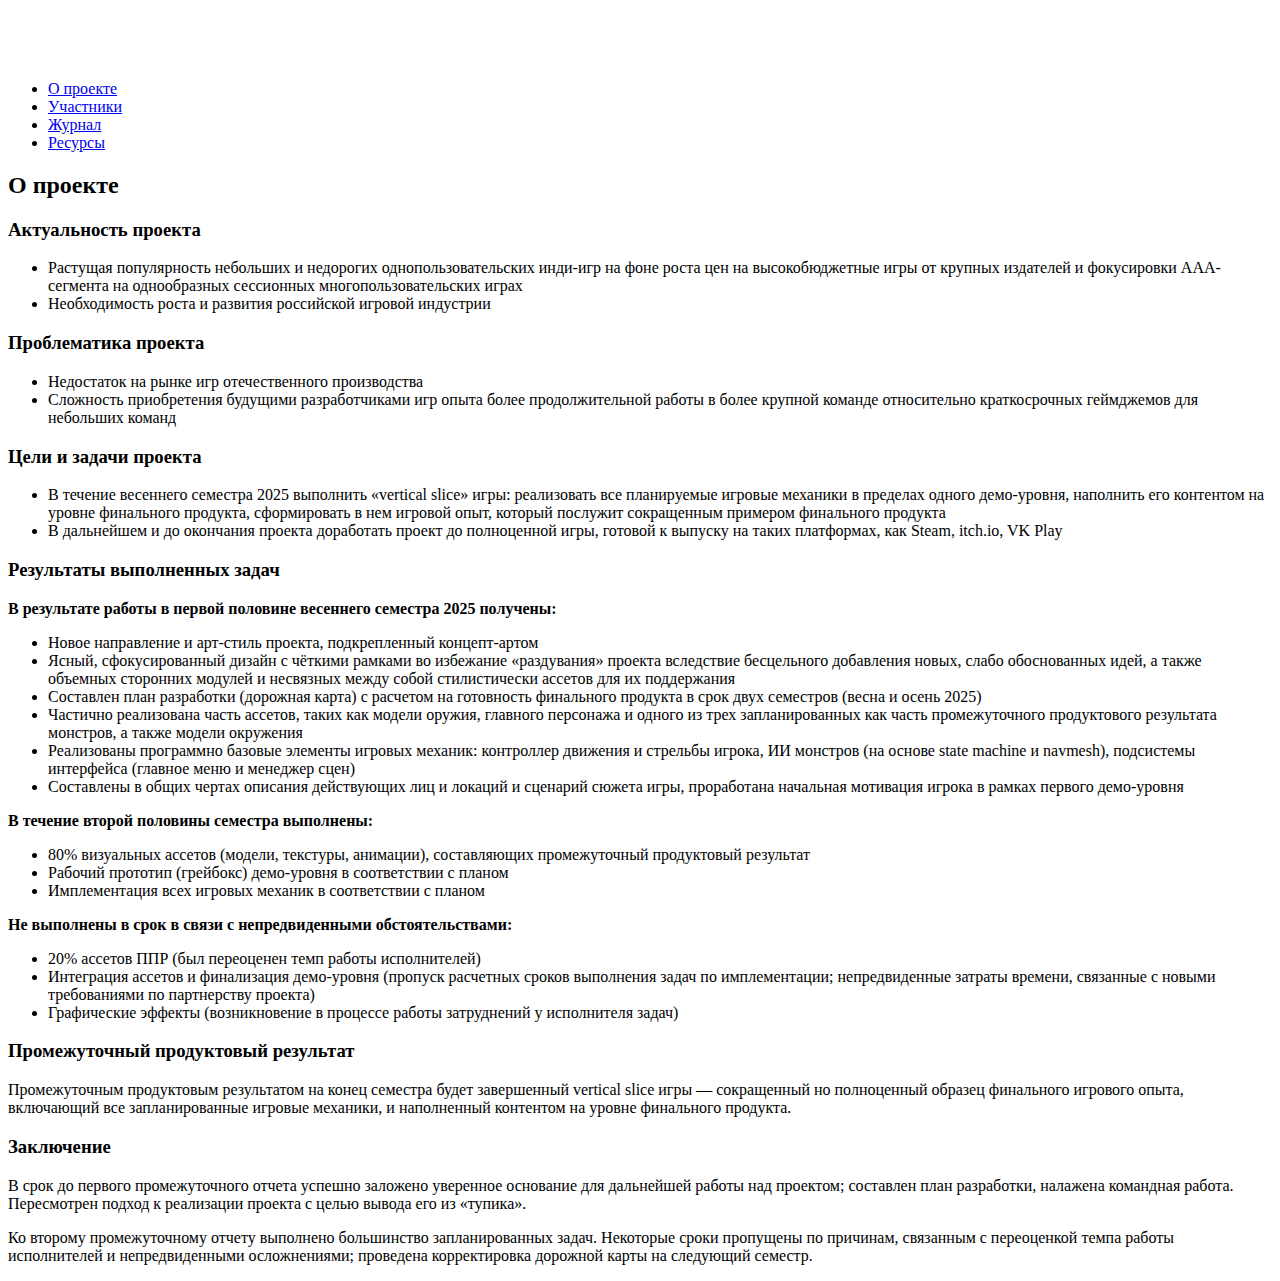
<file: site/about.html>
<!DOCTYPE html>
<html>

    <head>
        <meta chatset="UTF-8"/>
        <meta name="viewport" content="width=device-width, initial-scale=1.0">
        <link rel="stylesheet" href="css/style.css">
        <title>Synthadry - О проекте</title>
    </head>

    <body>
        <header>
        <h1><a href="index.html" style="color: white; text-decoration: none;">Synthadry</a></h1>
        <nav>
            <ul>
                <li><a href="about.html">О проекте</a></li>
                <li><a href="students.html">Участники</a></li>
                <li><a href="magazine.html">Журнал</a></li>
                <li><a href="resources.html">Ресурсы</a></li>
            </ul>
        </nav>
        </header>
    </body>

    <main>
        <section class="block-section">
            <article class="block-item">
               <h2>О проекте</h2>
            </article>

            <article class="block-item">
                <h3>
                    Актуальность проекта
                </h3>
                <ul>
                    <li>
                        Растущая популярность небольших и недорогих однопользовательских инди-игр на фоне роста цен на высокобюджетные игры от крупных издателей и фокусировки ААА-сегмента на однообразных сессионных многопользовательских играх
                    </li>
                    <li>
                        Необходимость роста и развития российской игровой индустрии
                    </li>
                </ul>
            </article>
            <article class="block-item">
                <h3>
                    Проблематика проекта
                </h3>
                <ul>
                    <li>
                        Недостаток на рынке игр отечественного производства
                    </li>
                    <li>
                        Сложность приобретения будущими разработчиками игр опыта более продолжительной работы в более крупной команде относительно краткосрочных геймджемов для небольших команд
                    </li>
                </ul>
            </article>
            <article class="block-item">
                <h3>
                    Цели и задачи проекта
                </h3>
                <ul>
                    <li>
                        В течение весеннего семестра 2025 выполнить «vertical slice» игры: реализовать все планируемые игровые механики в пределах одного демо-уровня, наполнить его контентом на уровне финального продукта, сформировать в нем игровой опыт, который послужит сокращенным примером финального продукта
                    </li>
                    <li>
                        В дальнейшем и до окончания проекта доработать проект до полноценной игры, готовой к выпуску на таких платформах, как Steam, itch.io, VK Play
                    </li>
                </ul>
            </article>
            <article class="block-item">
                <h3>
                    Результаты выполненных задач
                </h3>
                <p><strong>В результате работы в первой половине весеннего семестра 2025 получены:</strong></p>
                <ul>
                    <li>
                        Новое направление и арт-стиль проекта, подкрепленный концепт-артом
                    </li>
                    <li>
                        Ясный, сфокусированный дизайн с чёткими рамками во избежание «раздувания» проекта вследствие бесцельного добавления новых, слабо обоснованных идей, а также объемных сторонних модулей и несвязных между собой стилистически ассетов для их поддержания
                    </li>
                    <li>
                        Составлен план разработки (дорожная карта) с расчетом на готовность финального продукта в срок двух семестров (весна и осень 2025)
                    </li>
                    <li>
                        Частично реализована часть ассетов, таких как модели оружия, главного персонажа и одного из трех запланированных как часть промежуточного продуктового результата монстров, а также модели окружения
                    </li>
                    <li>
                        Реализованы программно базовые элементы игровых механик: контроллер движения и стрельбы игрока, ИИ монстров (на основе state machine и navmesh), подсистемы интерфейса (главное меню и менеджер сцен)
                    </li>
                    <li>
                        Составлены в общих чертах описания действующих лиц и локаций и сценарий сюжета игры, проработана начальная мотивация игрока в рамках первого демо-уровня
                    </li>
                </ul>
                <p><strong>В течение второй половины семестра выполнены:</strong></p>
                <ul>
                    <li>
                        80% визуальных ассетов (модели, текстуры, анимации), составляющих промежуточный продуктовый результат
                    </li>
                    <li>
                        Рабочий прототип (грейбокс) демо-уровня в соответствии с планом
                    </li>
                    <li>
                        Имплементация всех игровых механик в соответствии с планом
                    </li>
                </ul>
                <p><strong>Не выполнены в срок в связи с непредвиденными обстоятельствами:</strong></p>
                <ul>
                    <li>
                        20% ассетов ППР (был переоценен темп работы исполнителей)
                    </li>
                    <li>
                        Интеграция ассетов и финализация демо-уровня (пропуск расчетных сроков выполнения задач по имплементации; непредвиденные затраты времени, связанные с новыми требованиями по партнерству проекта)
                    </li>
                    <li>
                        Графические эффекты (возникновение в процессе работы затруднений у исполнителя задач)
                    </li>
                </ul>
            </article>
            <article class="block-item">
                <h3>
                    Промежуточный продуктовый результат
                </h3>
                <p>
                    Промежуточным продуктовым результатом на конец семестра будет завершенный vertical slice игры — сокращенный но полноценный образец финального игрового опыта, включающий все запланированные игровые механики, и наполненный контентом на уровне финального продукта.
                </p>
            </article>
            <article class="block-item">
                <h3>
                    Заключение
                </h3>
                <p>
                    В срок до первого промежуточного отчета успешно заложено уверенное основание для дальнейшей работы над проектом; составлен план разработки, налажена командная работа. Пересмотрен подход к реализации проекта с целью вывода его из «тупика».
                </p>
                <p>
                    Ко второму промежуточному отчету выполнено большинство запланированных задач. Некоторые сроки пропущены по причинам, связанным с  переоценкой темпа работы исполнителей и непредвиденными осложнениями; проведена корректировка дорожной карты на следующий семестр.
                </p>
            </article>
        </section>
    </main>

</html>
</file>
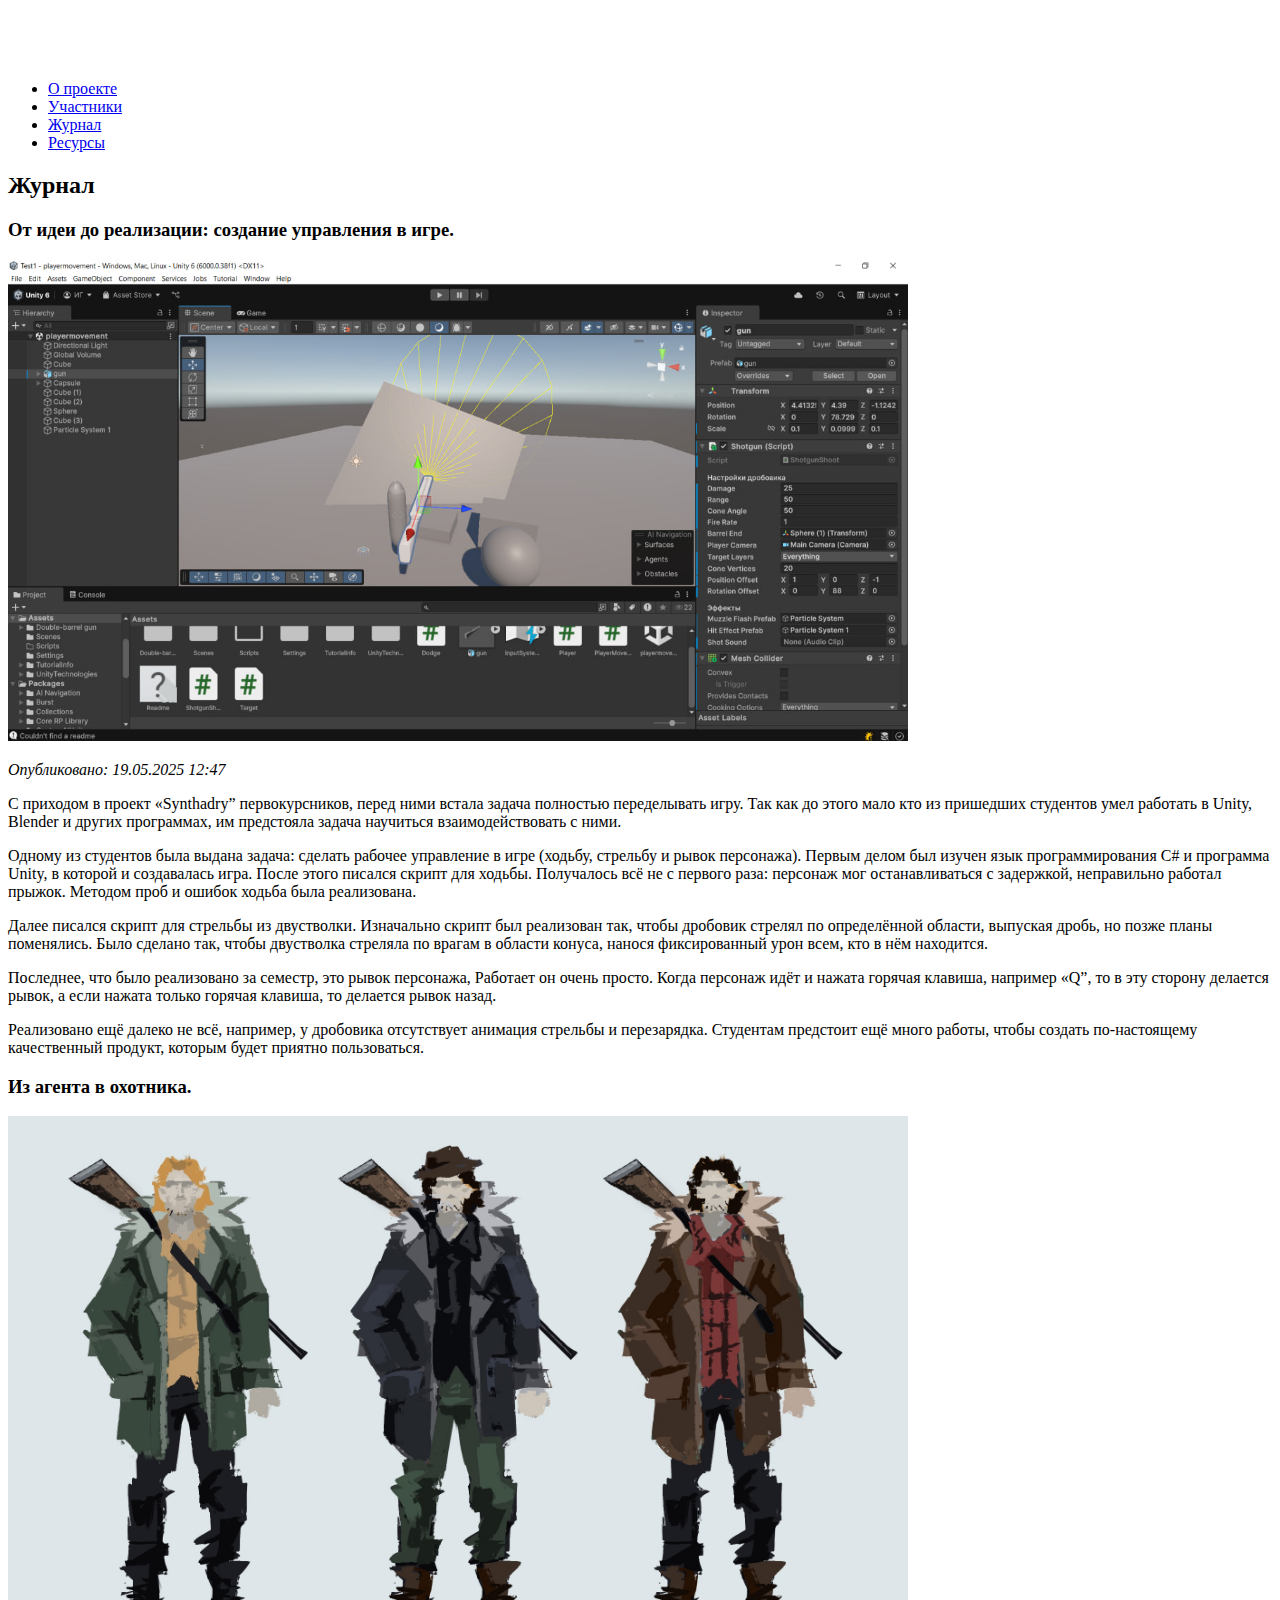
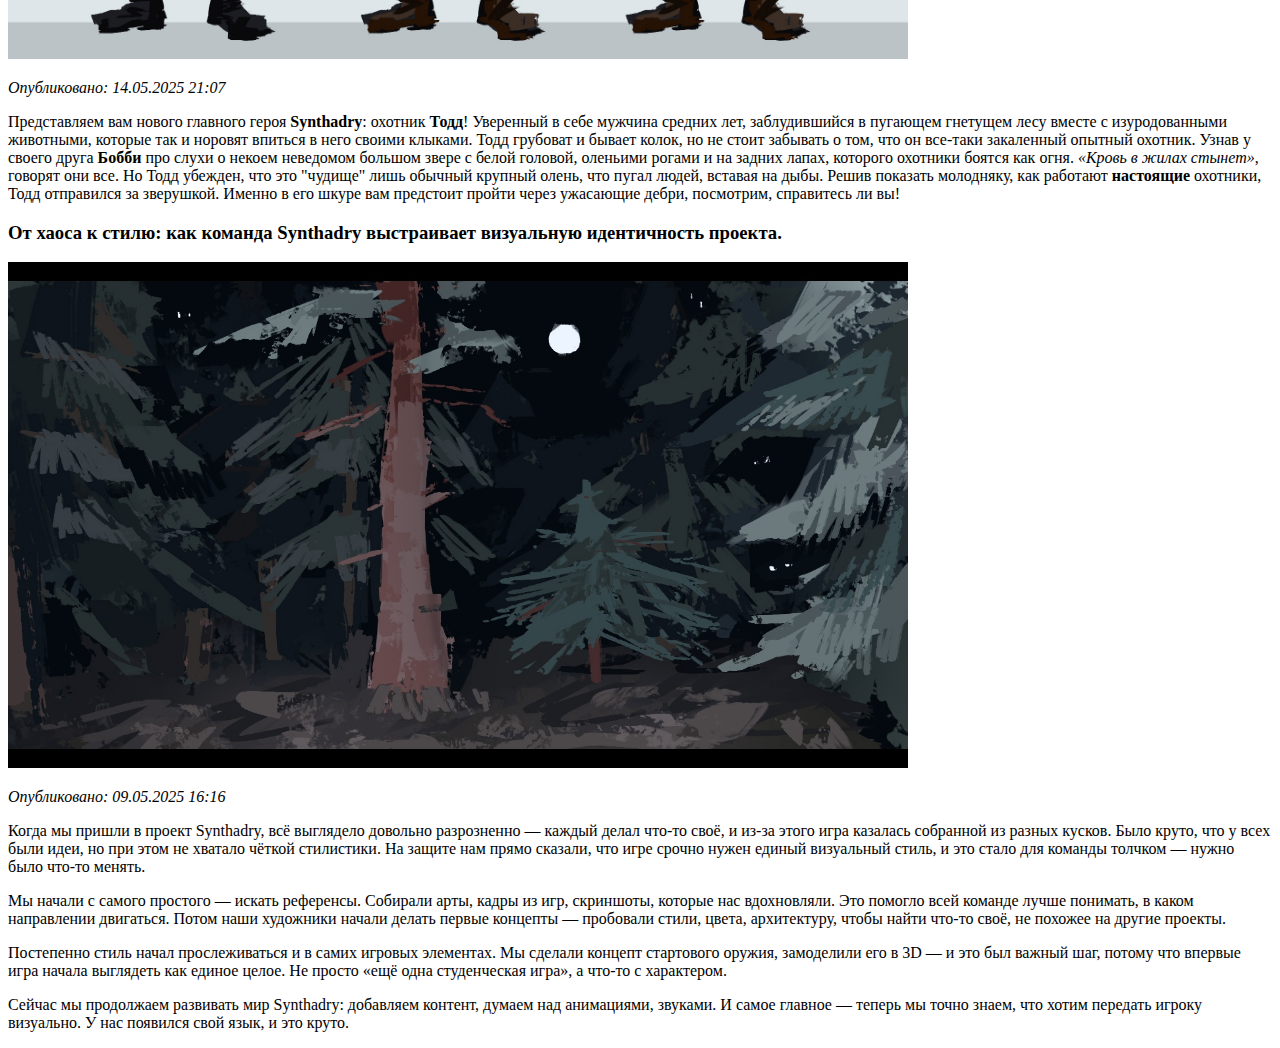
<file: site/magazine.html>
<!DOCTYPE html>
<html lang="ru">

    <head>
        <meta chatset="UTF-8"/>
        <meta name="viewport" content="width=device-width, initial-scale=1.0">
        <link rel="stylesheet" href="css/style.css">
        <title>Synthadry - Журнал</title>
    </head>

    <body>
        <header>
        <h1><a href="index.html" style="color: white; text-decoration: none;">Synthadry</a></h1>
        <nav>
            <ul>
                <li><a href="about.html">О проекте</a></li>
                <li><a href="students.html">Участники</a></li>
                <li><a href="magazine.html">Журнал</a></li>
                <li><a href="resources.html">Ресурсы</a></li>
            </ul>
        </nav>
        </header>
    </body>

    <main>
        <section class="block-section">
            <article class="block-item">
               <h2>Журнал</h2>
            </article>
        </section>

        <section class="news-section">
            <article class="news-item">
                <h3>От идеи до реализации: создание управления в игре.</h3>
                <img src="images/gamedesign.jpg" alt="Реализация дробовика" width="900px">  
                <p><em>Опубликовано: 19.05.2025 12:47</em></p>
                <p>
                    С приходом в проект «Synthadry” первокурсников, перед ними встала задача полностью переделывать игру. Так как до этого мало кто из пришедших студентов умел работать в Unity, Blender и других программах, им предстояла задача научиться взаимодействовать с ними.
                </p>
                <p>
                    Одному из студентов была выдана задача: сделать рабочее управление в игре (ходьбу, стрельбу и рывок персонажа). Первым делом был изучен язык программирования C# и программа Unity, в которой и создавалась игра. После этого писался скрипт для ходьбы. Получалось всё не с первого раза: персонаж мог останавливаться с задержкой, неправильно работал прыжок. Методом проб и ошибок ходьба была реализована.
                </p>
                <p>
                    Далее писался скрипт для стрельбы из двустволки. Изначально скрипт был реализован так, чтобы дробовик стрелял по определённой области, выпуская дробь, но позже планы поменялись. Было сделано так, чтобы двустволка стреляла по врагам в области конуса, нанося фиксированный урон всем, кто в нём находится.
                </p>
                <p>
                    Последнее, что было реализовано за семестр, это рывок персонажа, Работает он очень просто. Когда персонаж идёт и нажата горячая клавиша, например «Q”, то в эту сторону делается рывок, а если нажата только горячая клавиша, то делается рывок назад.
                </p>
                <p>
                    Реализовано ещё далеко не всё, например, у дробовика отсутствует анимация стрельбы и перезарядка. Студентам предстоит ещё много работы, чтобы создать по-настоящему качественный продукт, которым будет приятно пользоваться.
                </p>
            </article>

            <article class="news-item">
                <h3>Из агента в охотника.</h3>
                <img src="images/hunter.jpg" alt="Тодд" width="900px">  
                <p><em>Опубликовано: 14.05.2025 21:07</em></p>
                <p>
                    Представляем вам нового главного героя <strong>Synthadry</strong>: охотник <strong>Тодд</strong>! Уверенный в себе мужчина средних лет, заблудившийся в пугающем гнетущем лесу вместе с изуродованными животными, которые так и норовят впиться в него своими клыками. Тодд грубоват и бывает колок, но не стоит забывать о том, что он все-таки закаленный опытный охотник. Узнав у своего друга <strong>Бобби</strong> про слухи о некоем неведомом большом звере с белой головой, оленьими рогами и на задних лапах, которого охотники боятся как огня. <em><q>Кровь в жилах стынет</q></em>, говорят они все. Но Тодд убежден, что это "чудище" лишь обычный крупный олень, что пугал людей, вставая на дыбы. Решив показать молодняку, как работают <strong>настоящие</strong> охотники, Тодд отправился за зверушкой. Именно в его шкуре вам предстоит пройти через ужасающие дебри, посмотрим, справитесь ли вы!
                </p>
            </article>

            <article class="news-item">
                <h3>От хаоса к стилю: как команда Synthadry выстраивает визуальную идентичность проекта.</h3>
                <img src="images/conceptart.jpg" alt="Концепт-арт" width="900px">  
                <p><em>Опубликовано: 09.05.2025 16:16</em></p>
                <p>
                    Когда мы пришли в проект Synthadry, всё выглядело довольно разрозненно — каждый делал что-то своё, и из-за этого игра казалась собранной из разных кусков. Было круто, что у всех были идеи, но при этом не хватало чёткой стилистики. На защите нам прямо сказали, что игре срочно нужен единый визуальный стиль, и это стало для команды толчком — нужно было что-то менять.
                </p>
                <p>
                    Мы начали с самого простого — искать референсы. Собирали арты, кадры из игр, скриншоты, которые нас вдохновляли. Это помогло всей команде лучше понимать, в каком направлении двигаться. Потом наши художники начали делать первые концепты — пробовали стили, цвета, архитектуру, чтобы найти что-то своё, не похожее на другие проекты.
                </p>
                <p>
                    Постепенно стиль начал прослеживаться и в самих игровых элементах. Мы сделали концепт стартового оружия, замоделили его в 3D — и это был важный шаг, потому что впервые игра начала выглядеть как единое целое. Не просто «ещё одна студенческая игра», а что-то с характером.
                </p>
                <p>
                    Сейчас мы продолжаем развивать мир Synthadry: добавляем контент, думаем над анимациями, звуками. И самое главное — теперь мы точно знаем, что хотим передать игроку визуально. У нас появился свой язык, и это круто.
                </p>
            </article>
        </section>
    </main>
</html>
</file>
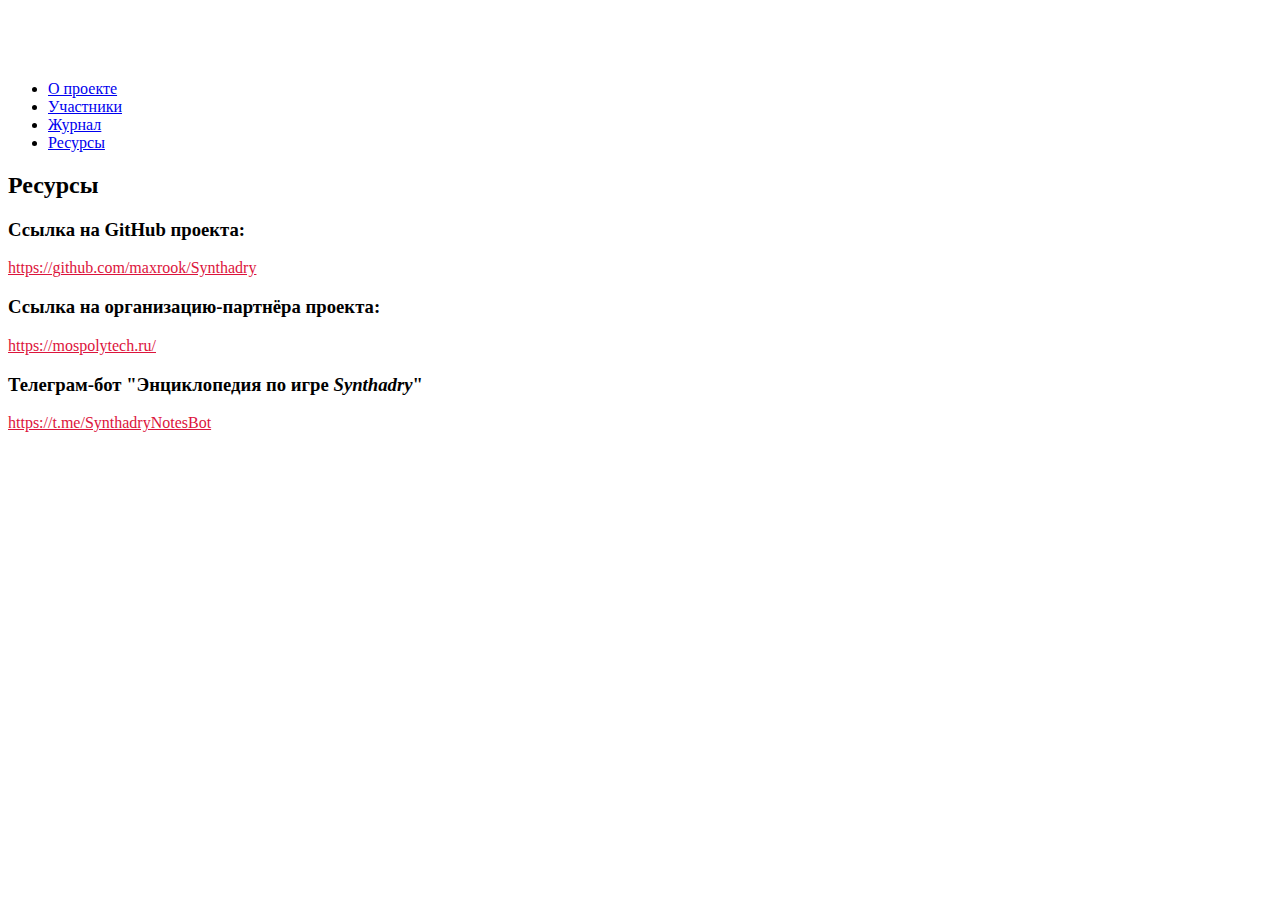
<file: site/resources.html>
<!DOCTYPE html>
<html lang="ru">

    <head>
        <meta chatset="UTF-8"/>
        <meta name="viewport" content="width=device-width, initial-scale=1.0">
        <link rel="stylesheet" href="css/style.css">
        <title>Synthadry - Ресурсы</title>
    </head>

    <body>
        <header>
        <h1><a href="index.html" style="color: white; text-decoration: none;">Synthadry</a></h1>
        <nav>
            <ul>
                <li><a href="about.html">О проекте</a></li>
                <li><a href="students.html">Участники</a></li>
                <li><a href="magazine.html">Журнал</a></li>
                <li><a href="resources.html">Ресурсы</a></li>
            </ul>
        </nav>
        </header>
    </body>

    <main>
        <section class="block-section">
            <article class="block-item">
               <h2>Ресурсы</h2>
            </article>
            <article class="block-item">
               <h3>Ссылка на GitHub проекта:</h3>
               <p><a href="https://github.com/maxrook/Synthadry" style="color:crimson">https://github.com/maxrook/Synthadry</a></p>
               <h3>Ссылка на организацию-партнёра проекта:</h3>
               <p><a href="https://mospolytech.ru/" style="color:crimson">https://mospolytech.ru/</a></p>
               <h3>Телеграм-бот "Энциклопедия по игре <em>Synthadry</em>"</h3>
               <p><a href="https://t.me/SynthadryNotesBot" style="color:crimson">https://t.me/SynthadryNotesBot</a></p>
            </article>
        </section>
    </main>

</html>
</file>
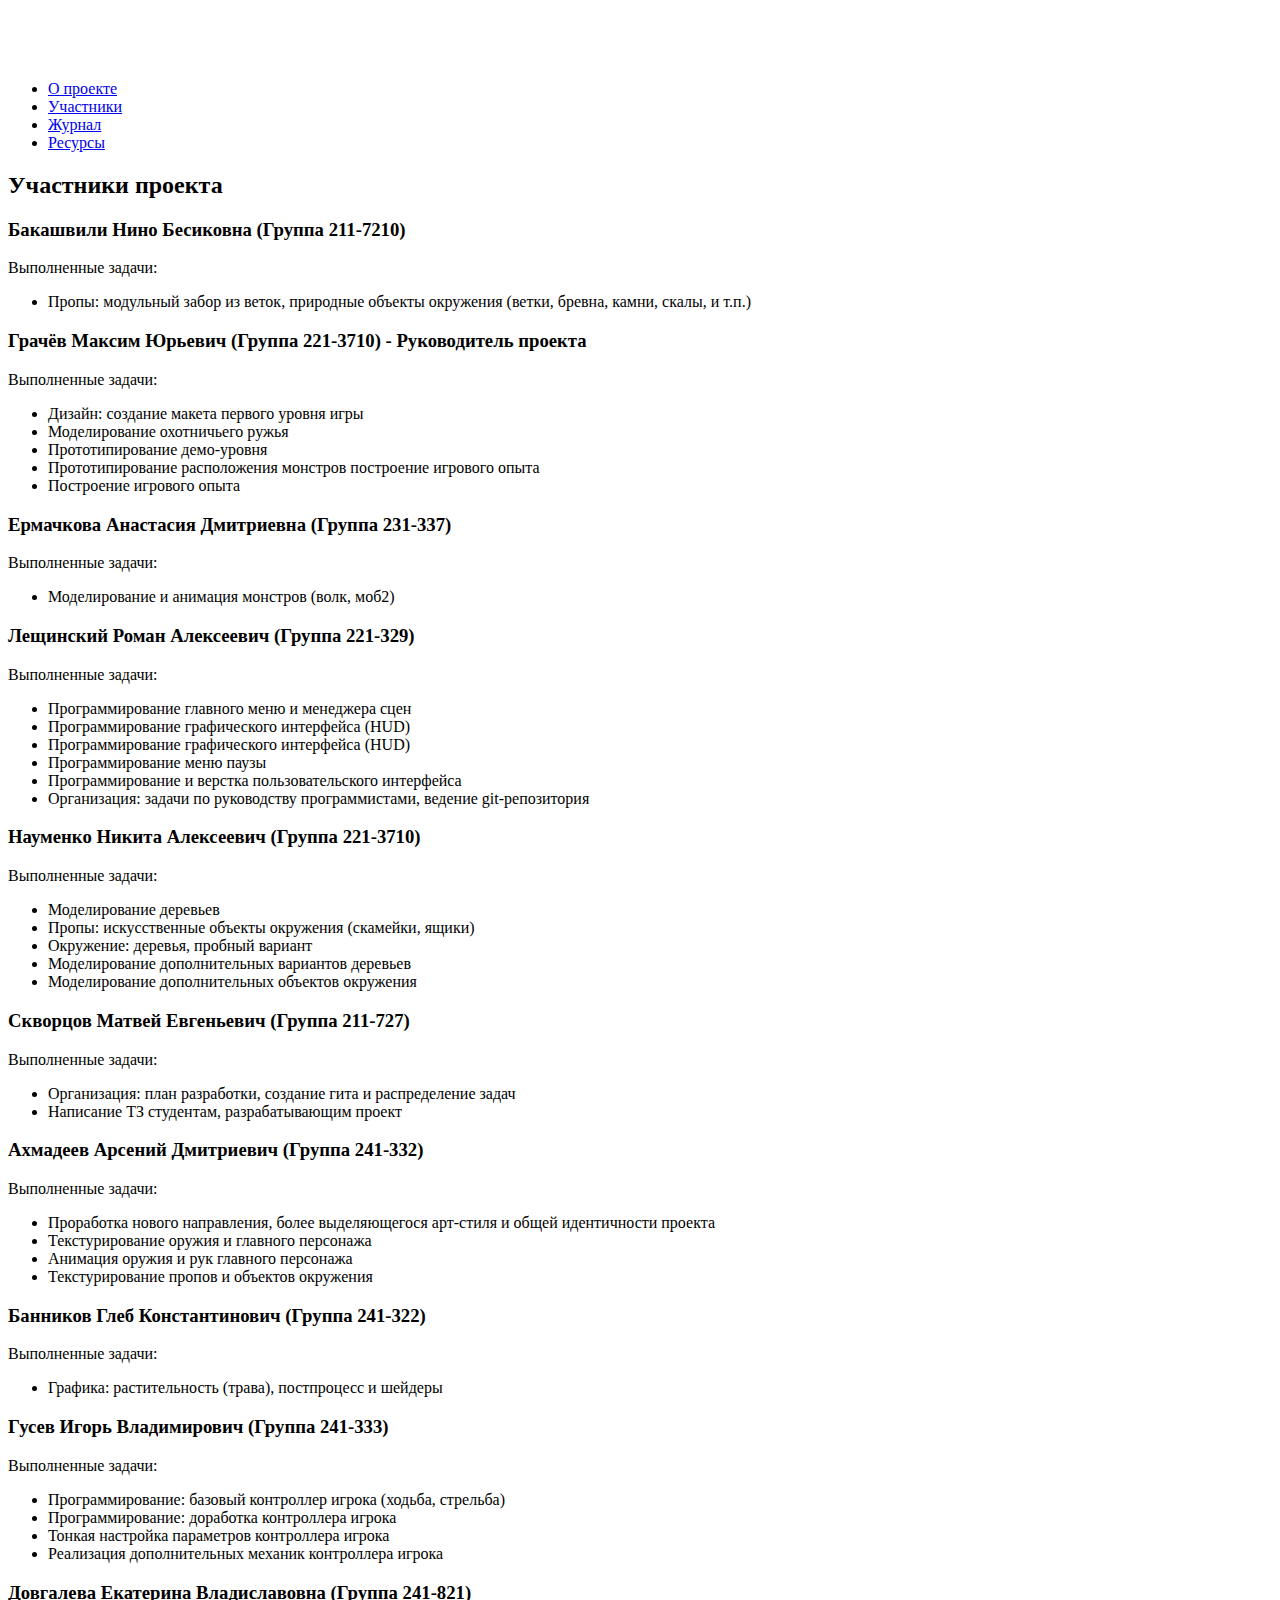
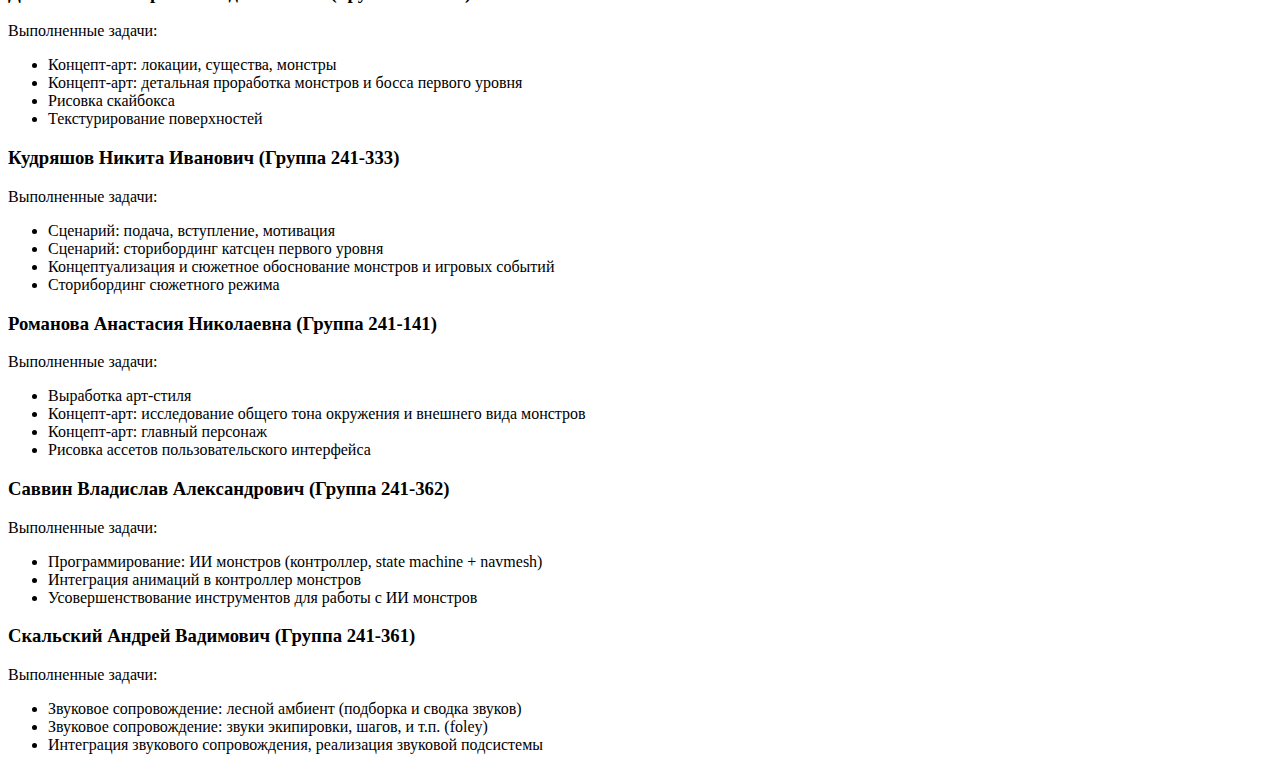
<file: site/students.html>
<!DOCTYPE html>
<html lang="ru">

    <head>
        <meta chatset="UTF-8"/>
        <meta name="viewport" content="width=device-width, initial-scale=1.0">
        <link rel="stylesheet" href="css/style.css">
        <title>Synthadry - Главная</title>
    </head>

    <body>
        <header>
        <h1><a href="index.html" style="color: white; text-decoration: none;">Synthadry</a></h1>
        <nav>
            <ul>
                <li><a href="about.html">О проекте</a></li>
                <li><a href="students.html">Участники</a></li>
                <li><a href="magazine.html">Журнал</a></li>
                <li><a href="resources.html">Ресурсы</a></li>
            </ul>
        </nav>
        </header>
    </body>

    <main>
        <section class="block-section">
            <article class="block-item">
               <h2>Участники проекта</h2>
            </article>
            <article class="block-item">
                <h3>Бакашвили Нино Бесиковна (Группа 211-7210)</h3>
                <p>Выполненные задачи:</p>
                <ul>
                    <li>
                        Пропы: модульный забор из веток, природные объекты окружения (ветки, бревна, камни, скалы, и т.п.)
                    </li>
                </ul>
            </article>
            <article class="block-item">
                <h3>Грачёв Максим Юрьевич (Группа 221-3710) - Руководитель проекта</h3>
                <p>Выполненные задачи:</p>
                <ul>
                    <li>
                       Дизайн: создание макета первого уровня игры
                    </li>
                    <li>
                       Моделирование охотничьего ружья
                    </li>
                    <li>
                       Прототипирование демо-уровня
                    </li>
                    <li>
                       Прототипирование расположения монстров построение игрового опыта
                    </li>
                    <li>
                       Построение игрового опыта
                    </li>
                </ul>
            </article>
            <article class="block-item">
                <h3>Ермачкова Анастасия Дмитриевна (Группа 231-337)</h3>
                <p>Выполненные задачи:</p>
                <ul>
                    <li>
                       Моделирование и анимация монстров (волк, моб2)
                    </li>
                </ul>
            </article>
            <article class="block-item">
                <h3>Лещинский Роман Алексеевич (Группа 221-329)</h3>
                <p>Выполненные задачи:</p>
                <ul>
                    <li>
                       Программирование главного меню и менеджера сцен
                    </li>
                    <li>
                       Программирование графического интерфейса (HUD)
                    </li>
                    <li>
                       Программирование графического интерфейса (HUD)
                    </li>
                    <li>
                        Программирование меню паузы
                    </li>
                    <li>
                        Программирование и верстка пользовательского интерфейса
                    </li>
                    <li>
                        Организация: задачи по руководству программистами, ведение git-репозитория
                    </li>
                </ul>
            </article>
            <article class="block-item">
                <h3>Науменко Никита Алексеевич (Группа 221-3710)</h3>
                <p>Выполненные задачи:</p>
                <ul>
                    <li>
                       Моделирование деревьев
                    </li>
                    <li>
                       Пропы: искусственные объекты окружения (скамейки, ящики)
                    </li>
                    <li>
                       Окружение: деревья, пробный вариант
                    </li>
                    <li>
                        Моделирование дополнительных вариантов деревьев
                    </li>
                    <li>
                        Моделирование дополнительных объектов окружения
                    </li>
                </ul>
            </article>
            <article class="block-item">
                <h3>Скворцов Матвей Евгеньевич (Группа 211-727)</h3>
                <p>Выполненные задачи:</p>
                <ul>
                    <li>
                       Организация: план разработки, создание гита и распределение задач
                    </li>
                    <li>
                       Написание ТЗ студентам, разрабатывающим проект
                    </li>
                </ul>
            </article>
            <article class="block-item">
                <h3>Ахмадеев Арсений Дмитриевич (Группа 241-332)</h3>
                <p>Выполненные задачи:</p>
                <ul>
                    <li>
                       Проработка нового направления, более выделяющегося арт-стиля и общей идентичности проекта
                    </li>
                    <li>
                       Текстурирование оружия и главного персонажа
                    </li>
                    <li>
                       Анимация оружия и рук главного персонажа
                    </li>
                    <li>
                        Текстурирование пропов и объектов окружения
                    </li>
                </ul>
            </article>
            <article class="block-item">
                <h3>Банников Глеб Константинович (Группа 241-322)</h3>
                <p>Выполненные задачи:</p>
                <ul>
                    <li>
                       Графика: растительность (трава), постпроцесс и шейдеры
                    </li>
                </ul>
            </article>
            <article class="block-item">
                <h3>Гусев Игорь Владимирович (Группа 241-333)</h3>
                <p>Выполненные задачи:</p>
                <ul>
                    <li>
                       Программирование: базовый контроллер игрока (ходьба, стрельба)
                    </li>
                    <li>
                       Программирование: доработка контроллера игрока
                    </li>
                    <li>
                       Тонкая настройка параметров контроллера игрока
                    </li>
                    <li>
                       Реализация дополнительных механик контроллера игрока
                    </li>
                </ul>
            </article>
            <article class="block-item">
                <h3>Довгалева Екатерина Владиславовна (Группа 241-821)</h3>
                <p>Выполненные задачи:</p>
                <ul>
                    <li>
                       Концепт-арт: локации, существа, монстры
                    </li>
                    <li>
                       Концепт-арт: детальная проработка монстров и босса первого уровня
                    </li>
                    <li>
                       Рисовка скайбокса
                    </li>
                    <li>
                       Текстурирование поверхностей
                    </li>
                </ul>
            </article>
            <article class="block-item">
                <h3>Кудряшов Никита Иванович (Группа 241-333)</h3>
                <p>Выполненные задачи:</p>
                <ul>
                    <li>
                       Сценарий: подача, вступление, мотивация
                    </li>
                    <li>
                       Сценарий: сторибординг катсцен первого уровня
                    </li>
                    <li>
                       Концептуализация и сюжетное обоснование монстров и игровых событий
                    </li>
                    <li>
                       Сторибординг сюжетного режима
                    </li>
                </ul>
            </article>
            <article class="block-item">
                <h3>Романова Анастасия Николаевна (Группа 241-141)</h3>
                <p>Выполненные задачи:</p>
                <ul>
                    <li>
                       Выработка арт-стиля
                    </li>
                    <li>
                       Концепт-арт: исследование общего тона окружения и внешнего вида монстров
                    </li>
                    <li>
                       Концепт-арт: главный персонаж
                    </li>
                    <li>
                       Рисовка ассетов пользовательского интерфейса
                    </li>
                </ul>
            </article>
            <article class="block-item">
                <h3>Саввин Владислав Александрович (Группа 241-362)</h3>
                <p>Выполненные задачи:</p>
                <ul>
                    <li>
                       Программирование: ИИ монстров (контроллер, state machine + navmesh)
                    </li>
                    <li>
                       Интеграция анимаций в контроллер монстров
                    </li>
                    <li>
                       Усовершенствование инструментов для работы с ИИ монстров
                    </li>
                </ul>
            </article>
            <article class="block-item">
                <h3>Скальский Андрей Вадимович (Группа 241-361)</h3>
                <p>Выполненные задачи:</p>
                <ul>
                    <li>
                       Звуковое сопровождение: лесной амбиент (подборка и сводка звуков)
                    </li>
                    <li>
                       Звуковое сопровождение: звуки экипировки, шагов, и т.п. (foley)
                    </li>
                    <li>
                       Интеграция звукового сопровождения, реализация звуковой подсистемы
                    </li>
                </ul>
            </article>
        </section>
    </main>
</html>
</file>
<file: site/css/style.css>

</file>
